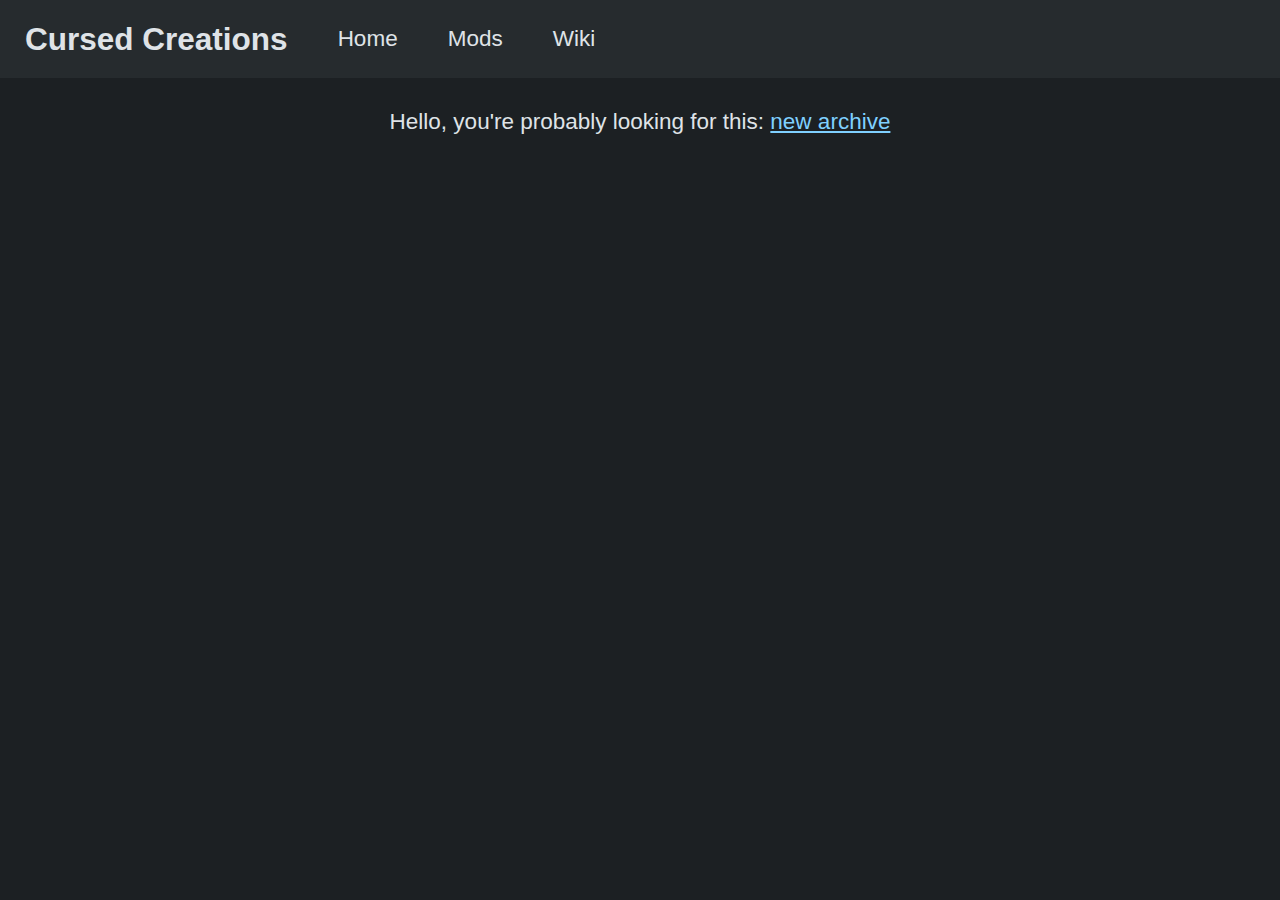
<file: index.html>
<!DOCTYPE html>
<html lang="en">

<head>
    <meta charset="utf-8" />
    <link rel="shortcut icon" type="image/png" href="assets/cursedcreations.png">
	<title>Cursed Creations | Home</title>

    <meta name="viewport" content="width=device-width, initial-scale=1" />
    <meta name="description" content="Formerly Connection Terminated, we are a group of people dedicated to breaking Minecraft. Est 2020.">
    <meta property="og:title" content="Cursed Creations">
    <meta property="og:url" content="https://cursedcreationsteam.github.io">
    <meta property="og:type" content="website">
    <meta property="og:description" content="Formerly Connection Terminated, we are a group of people dedicated to breaking Minecraft. Est 2020.">
    <meta property="og:image" content="assets/cursedcreations.png">
    <meta property="twitter:card" content="summary">
    <meta property="twitter:domain" content="cursedcreationsteam.github.io">
    <meta property="twitter:url" content="https://cursedcreationsteam.github.io">
    <meta name="twitter:description" content="Formerly Connection Terminated, we are a group of people dedicated to breaking Minecraft. Est 2020.">
    <meta name="twitter:image" content="/cursedcreations.png">

	<link rel="stylesheet" href="css/reset.css">
    <link rel="stylesheet" href="css/theme.css">
	<link rel="stylesheet" href="css/header.css">
	<link rel="stylesheet" href="css/misc.css">
	<link rel="stylesheet" href="css/mobile.css">
</head>

<body>
    <div style="display: contents">     
		<header class="headitem">
			<nav class="headitem">
				<a class="brand headitem" href="/">Cursed Creations</a>

			<div tabindex="0" id="menuicon">
				<div id="openmenu" class="menuicon" >
				<md-outlined-icon-button aria-label="Toggle navigation" class="headitem"> 
					<div class="menuicon1" onclick="openmenu()">
					<md-icon class="headitem"><svg xmlns="http://www.w3.org/2000/svg" height="24" viewBox="0 -960 960 960" width="24" class="headitem">
						<path d="M120-240v-80h720v80H120Zm0-200v-80h720v80H120Zm0-200v-80h720v80H120Z" class="headitem"></path></svg></md-icon></md-outlined-icon-button> 
					</div>
					<div id="closemenu" class="menuicon1" onclick="closemenu()">
						<md-icon class="headitem"><svg xmlns="http://www.w3.org/2000/svg" height="24" viewBox="0 -960 960 960" width="24" class="headitem">
							<path d="M120-240v-80h720v80H120Zm0-200v-80h720v80H120Zm0-200v-80h720v80H120Z" class="headitem"></path></svg></md-icon></md-outlined-icon-button> 
						</div>
					</div>
				</div>

					<div id="mobilemenu">
						<ul id="menucontents" class="links headitem">
							<li class="headitem"><a href="/" class="headitem">Home</a></li>
							<li class="headitem"><a href="/downloads" class="headitem">Mods</a></li>
							<li class="headitem"><a href="wiki" class="headitem">Wiki</a></li>
						</ul>
						</nav>
					</header> 
				</div>

					<main class="headitem">   
					<p class="centeredtext">Hello, you&#39;re probably looking for this: <a href="/downloads">new archive</a></p>
				</main> 
			</div>
	</body>
	<script src="js/script.js"></script>
</html>
</file>
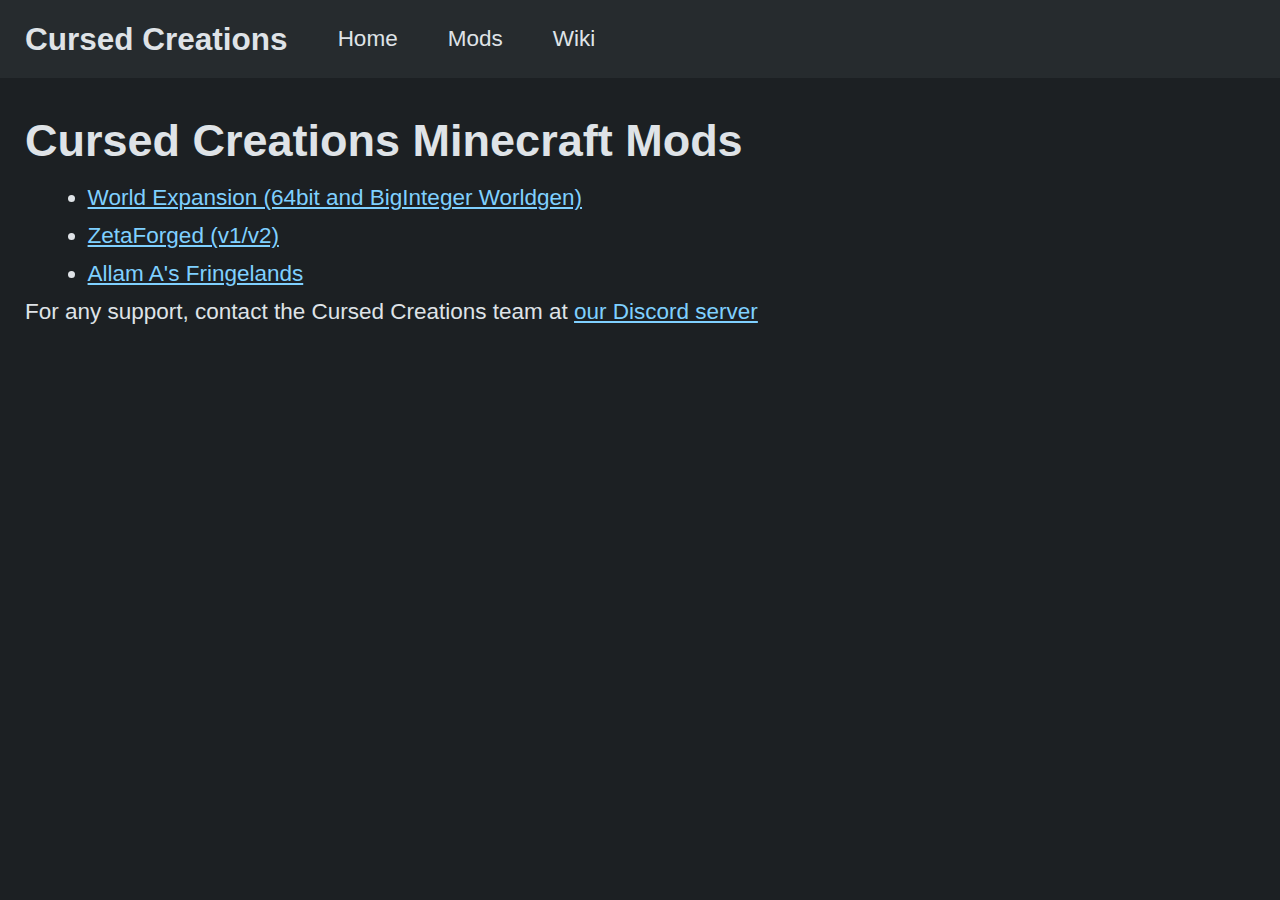
<file: downloads/index.html>
<!DOCTYPE html>
<html lang="en">

<head>
	<meta charset="utf-8" />
    <link rel="shortcut icon" type="image/png" href="../assets/cursedcreations.png">

    <meta name="viewport" content="width=device-width, initial-scale=1" />
    <meta name="description" content="Formerly Connection Terminated, we are a group of people dedicated to breaking Minecraft. Est 2020.">
    <meta property="og:title" content="Cursed Creations">
    <meta property="og:url" content="https://cursedcreationsteam.github.io">
    <meta property="og:type" content="website">
    <meta property="og:description" content="Formerly Connection Terminated, we are a group of people dedicated to breaking Minecraft. Est 2020.">
    <meta property="og:image" content="../assets/cursedcreations.png">
    <meta property="twitter:card" content="summary">
    <meta property="twitter:domain" content="cursedcreationsteam.github.io">
    <meta property="twitter:url" content="https://cursedcreationsteam.github.io">
    <meta name="twitter:description" content="Formerly Connection Terminated, we are a group of people dedicated to breaking Minecraft. Est 2020.">
    <meta name="twitter:image" content="../assets/cursedcreations.png">
    
		    <link rel="stylesheet" href="../css/reset.css">
    		<link rel="stylesheet" href="../css/theme.css">
			<link rel="stylesheet" href="../css/mobile.css">
			<link rel="stylesheet" href="../css/misc.css">
			<link rel="stylesheet" href="../css/header.css">
	
        <title>Cursed Creations | Mod Downloads</title>
</head>

<body>
    <div style="display: contents">     
		<header class="headitem">
			<nav class="headitem">
				<a class="brand headitem" href="/">Cursed Creations</a>
				<!-- Extra code implemented to make my life a lot easier -->
			<div tabindex="0" id="menuicon">
				<div id="openmenu" class="menuicon" >
				<md-outlined-icon-button aria-label="Toggle navigation" class="headitem"> 
					<div class="menuicon1" onclick="openmenu()">
					<md-icon class="headitem"><svg xmlns="http://www.w3.org/2000/svg" height="24" viewBox="0 -960 960 960" width="24" class="headitem">
						<path d="M120-240v-80h720v80H120Zm0-200v-80h720v80H120Zm0-200v-80h720v80H120Z" class="headitem"></path></svg></md-icon></md-outlined-icon-button> 
					</div>
					<div id="closemenu" class="menuicon1" onclick="closemenu()">
						<md-icon class="headitem"><svg xmlns="http://www.w3.org/2000/svg" height="24" viewBox="0 -960 960 960" width="24" class="headitem">
							<path d="M120-240v-80h720v80H120Zm0-200v-80h720v80H120Zm0-200v-80h720v80H120Z" class="headitem"></path></svg></md-icon></md-outlined-icon-button> 
						</div>
					</div>
				</div>
					<!-- Had to make this for JS -->
					<div id="mobilemenu">
						<ul id="menucontents" class="links headitem ">
							<li class="headitem"><a href="../" class="headitem">Home</a></li>
							<li class="headitem"><a href="../downloads" class="headitem">Mods</a></li>
							<li class="headitem"><a href="../wiki" class="headitem">Wiki</a></li>
						</ul>
						</nav>
					</header> 
                <main class="headitem">     
                    <h1>Cursed Creations Minecraft Mods</h1> 
                    <ul>
                        <li><a href="/downloads/expandedworlds">World Expansion (64bit and BigInteger Worldgen)</a></li>
                         <li><a href="/downloads/zetaforged">ZetaForged (v1/v2)</a></li> 
                         <li><a href="/downloads/fringelands">Allam A&#39;s Fringelands</a></li>
                        </ul> 
                    <p>For any support, contact the Cursed Creations team at <a href="https://discord.gg/gBXj5j55uf">our Discord server</a></p>
                </main> 
		</div>
        <script src="../js/script.js"></script>
</body>

</html>
</file>
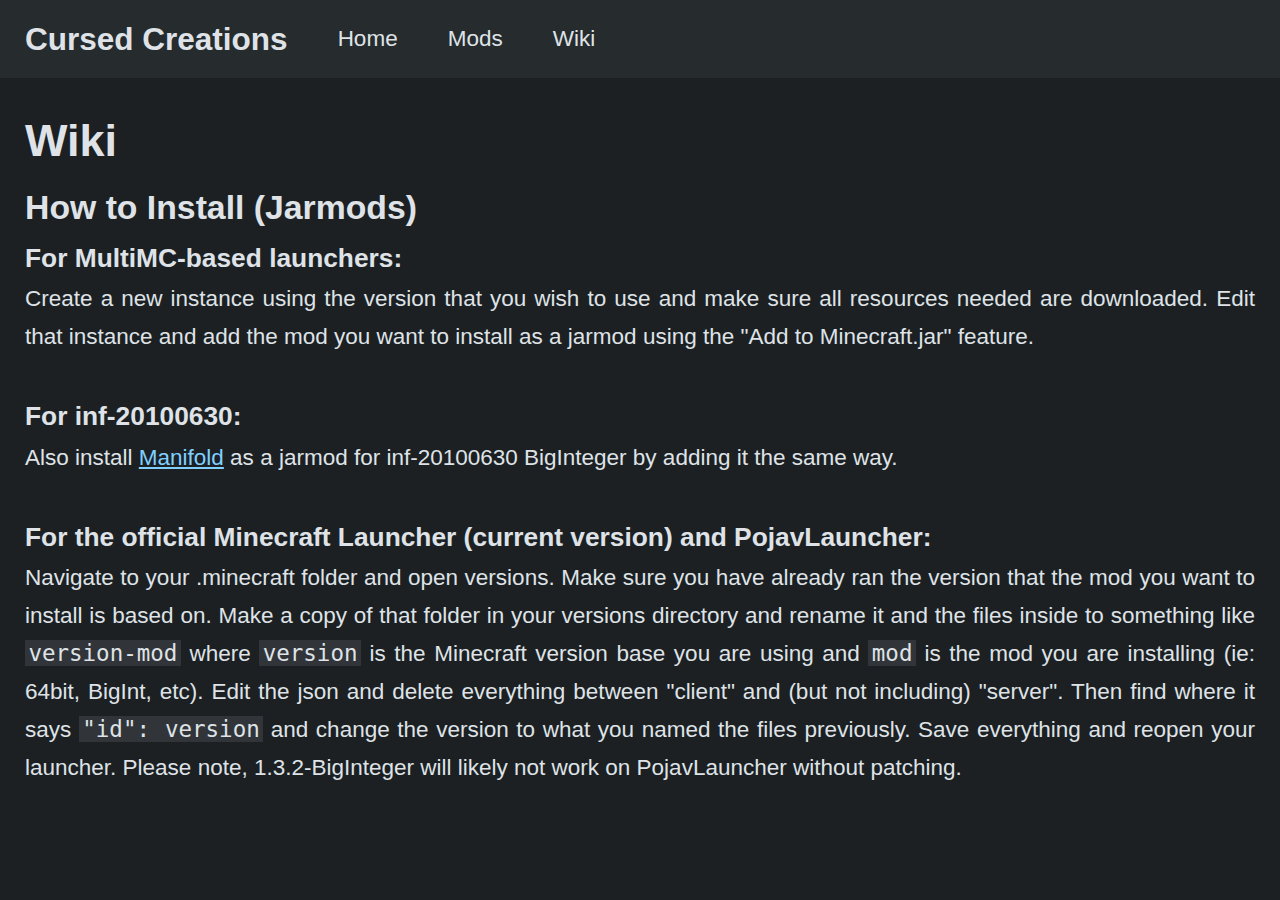
<file: wiki.html>
<!DOCTYPE html>
<html lang="en">

<head>
    <meta charset="utf-8" />
    <link rel="shortcut icon" type="image/png" href="assets/cursedcreations.png">

    <meta name="viewport" content="width=device-width, initial-scale=1" />
    <meta name="description" content="Formerly Connection Terminated, we are a group of people dedicated to breaking Minecraft. Est 2020.">
    <meta property="og:title" content="Cursed Creations">
    <meta property="og:url" content="https://cursedcreationsteam.github.io">
    <meta property="og:type" content="website">
    <meta property="og:description" content="Formerly Connection Terminated, we are a group of people dedicated to breaking Minecraft. Est 2020.">
    <meta property="og:image" content="assets/cursedcreations.png">
    <meta property="twitter:card" content="summary">
    <meta property="twitter:domain" content="cursedcreationsteam.github.io">
    <meta property="twitter:url" content="https://cursedcreationsteam.github.io">
    <meta name="twitter:description" content="Formerly Connection Terminated, we are a group of people dedicated to breaking Minecraft. Est 2020.">
    <meta name="twitter:image" content="/cursedcreations.png">

	<link rel="stylesheet" href="css/reset.css">
    <link rel="stylesheet" href="css/theme.css">
	<link rel="stylesheet" href="css/header.css">
	<link rel="stylesheet" href="css/misc.css">
	<link rel="stylesheet" href="css/mobile.css">
        <title>Cursed Creations | Wiki</title>
</head>

<body>
    <div style="display: contents">     
        <header class="headitem">
			<nav class="headitem">
				<a class="brand headitem" href="/">Cursed Creations</a>

			<div tabindex="0" id="menuicon">
				<div id="openmenu" class="menuicon" >
				<md-outlined-icon-button aria-label="Toggle navigation" class="headitem"> 
					<div class="menuicon1" onclick="openmenu()">
					<md-icon class="headitem"><svg xmlns="http://www.w3.org/2000/svg" height="24" viewBox="0 -960 960 960" width="24" class="headitem">
						<path d="M120-240v-80h720v80H120Zm0-200v-80h720v80H120Zm0-200v-80h720v80H120Z" class="headitem"></path></svg></md-icon></md-outlined-icon-button> 
					</div>
					<div id="closemenu" class="menuicon1" onclick="closemenu()">
						<md-icon class="headitem"><svg xmlns="http://www.w3.org/2000/svg" height="24" viewBox="0 -960 960 960" width="24" class="headitem">
							<path d="M120-240v-80h720v80H120Zm0-200v-80h720v80H120Zm0-200v-80h720v80H120Z" class="headitem"></path></svg></md-icon></md-outlined-icon-button> 
						</div>
					</div>
				</div>

					<div id="mobilemenu">
						<ul id="menucontents" class="links headitem ">
							<li class="headitem"><a href="/" class="headitem">Home</a></li>
							<li class="headitem"><a href="/downloads" class="headitem">Mods</a></li>
							<li class="headitem"><a href="wiki" class="headitem">Wiki</a></li>
						</ul>
						</nav>
					</header> 
         <main class="headitem"> 
			<h1>Wiki</h1> 
			<h2>How to Install (Jarmods)</h2> 
			<h3 class="justifytext">For MultiMC-based launchers</h3> 
			<!-- WHY IS EVERYTHING CRAMPED INTO A SINGLE P ELEMENT AAAAAAAAAAAAAAAAAAAAAAAAAAAAAAAAAAAAAAAAAAAAAAAAAAAAAAA-->
			<p class="justifytext">Create a new instance using the version that you wish to use and make sure
    all resources needed are downloaded. Edit that instance and add the mod you
    want to install as a jarmod using the &quot;Add to Minecraft.jar&quot; feature.</p> 
	<h3 class="justifytext">For inf-20100630</h3> 
	<p class="justifytext">Also install <a href="https://repo1.maven.org/maven2/systems/manifold/manifold-all/2023.1.3/manifold-all-2023.1.3.jar">Manifold</a>
    as a jarmod for inf-20100630 BigInteger by adding it the same way.</p> 
	<h3 class="justifytext">For the official Minecraft Launcher (current version) and PojavLauncher</h3> 
	<p class="justifytext">Navigate to your .minecraft folder and open versions. Make sure you have already
ran the version that the mod you want to install is based on. Make a copy of that
folder in your versions directory and rename it and the files inside to something
like <code>version-mod</code> where <code>version</code> is the Minecraft version base you are using and
<code>mod</code> is the mod you are installing (ie: 64bit, BigInt, etc). Edit the json and delete
everything between &quot;client&quot; and (but not including) &quot;server&quot;. Then find where it
says <code>&quot;id&quot;: version</code> and change the version to what you named the files previously.
Save everything and reopen your launcher. Please note, 1.3.2-BigInteger will likely
not work on PojavLauncher without patching.</p> 
		</main> 
		</div>
        <script src="js/script.js"></script>
</body>

</html>
</file>
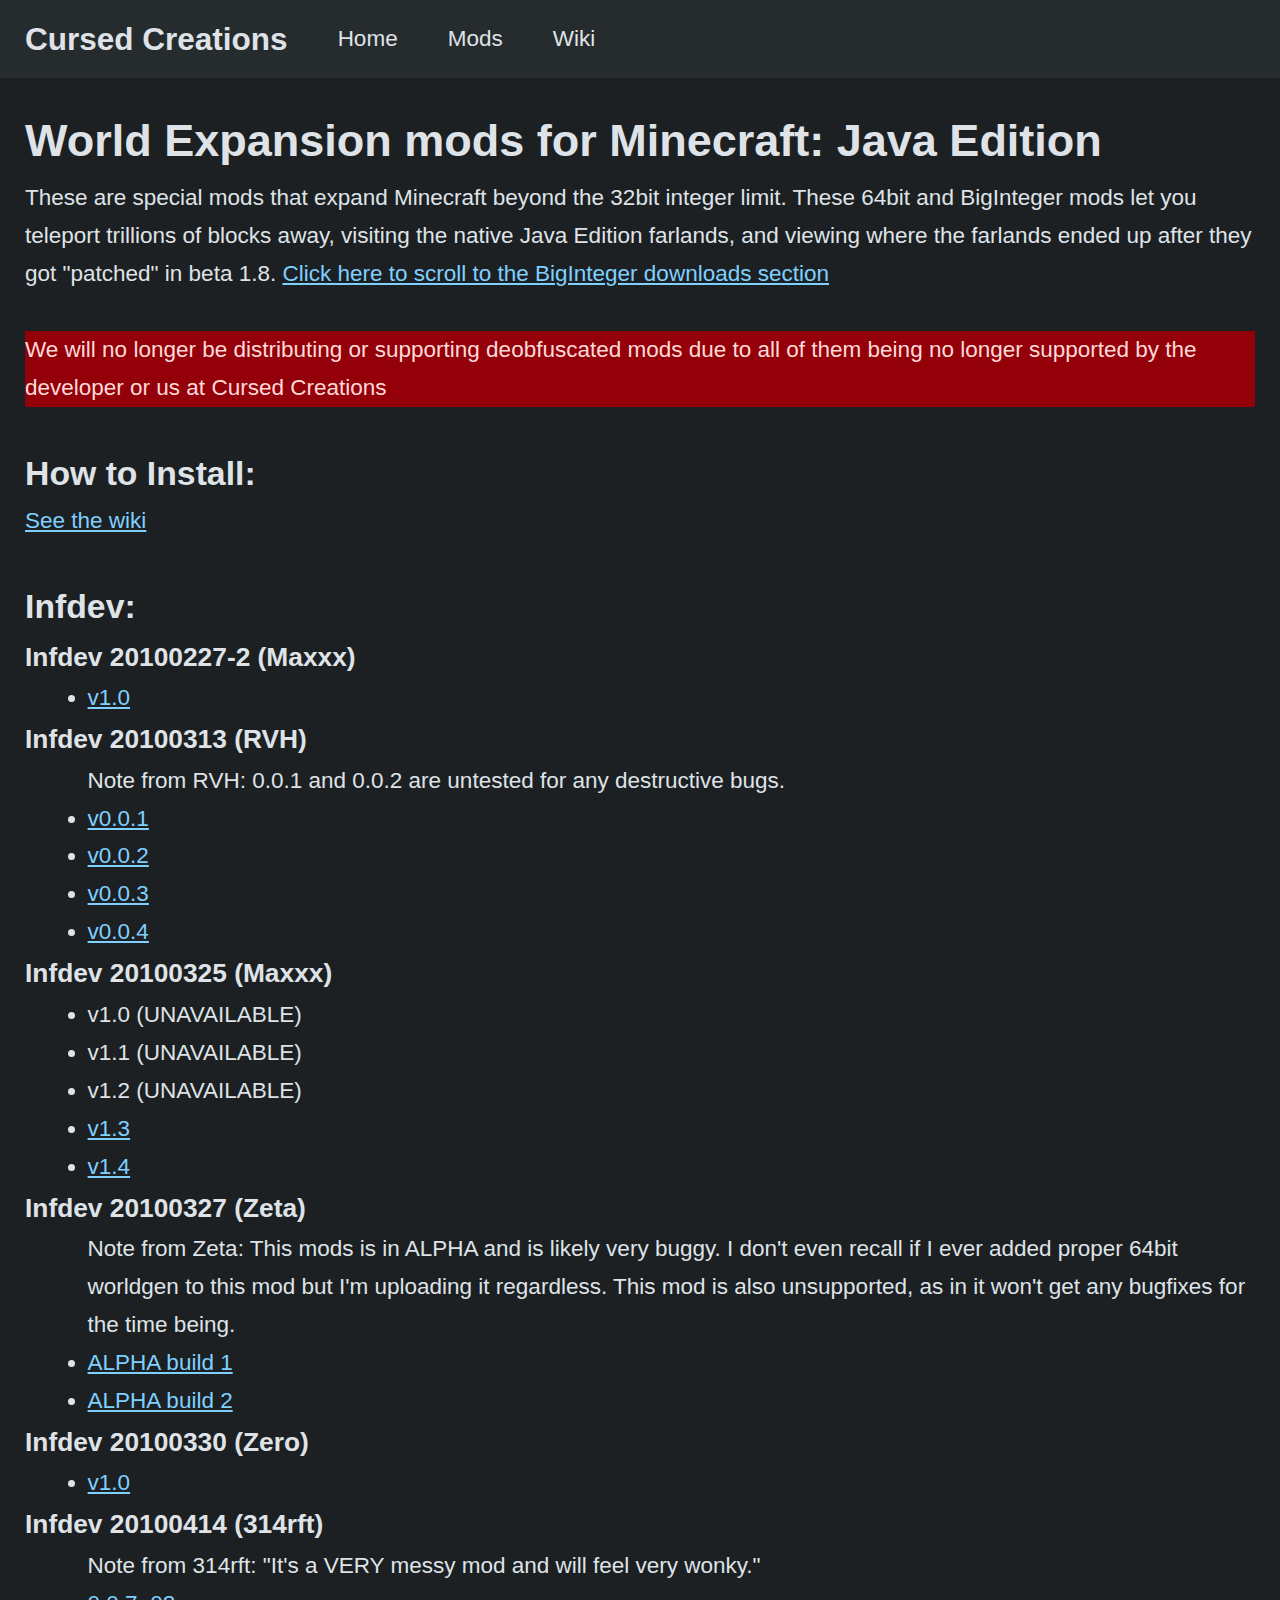
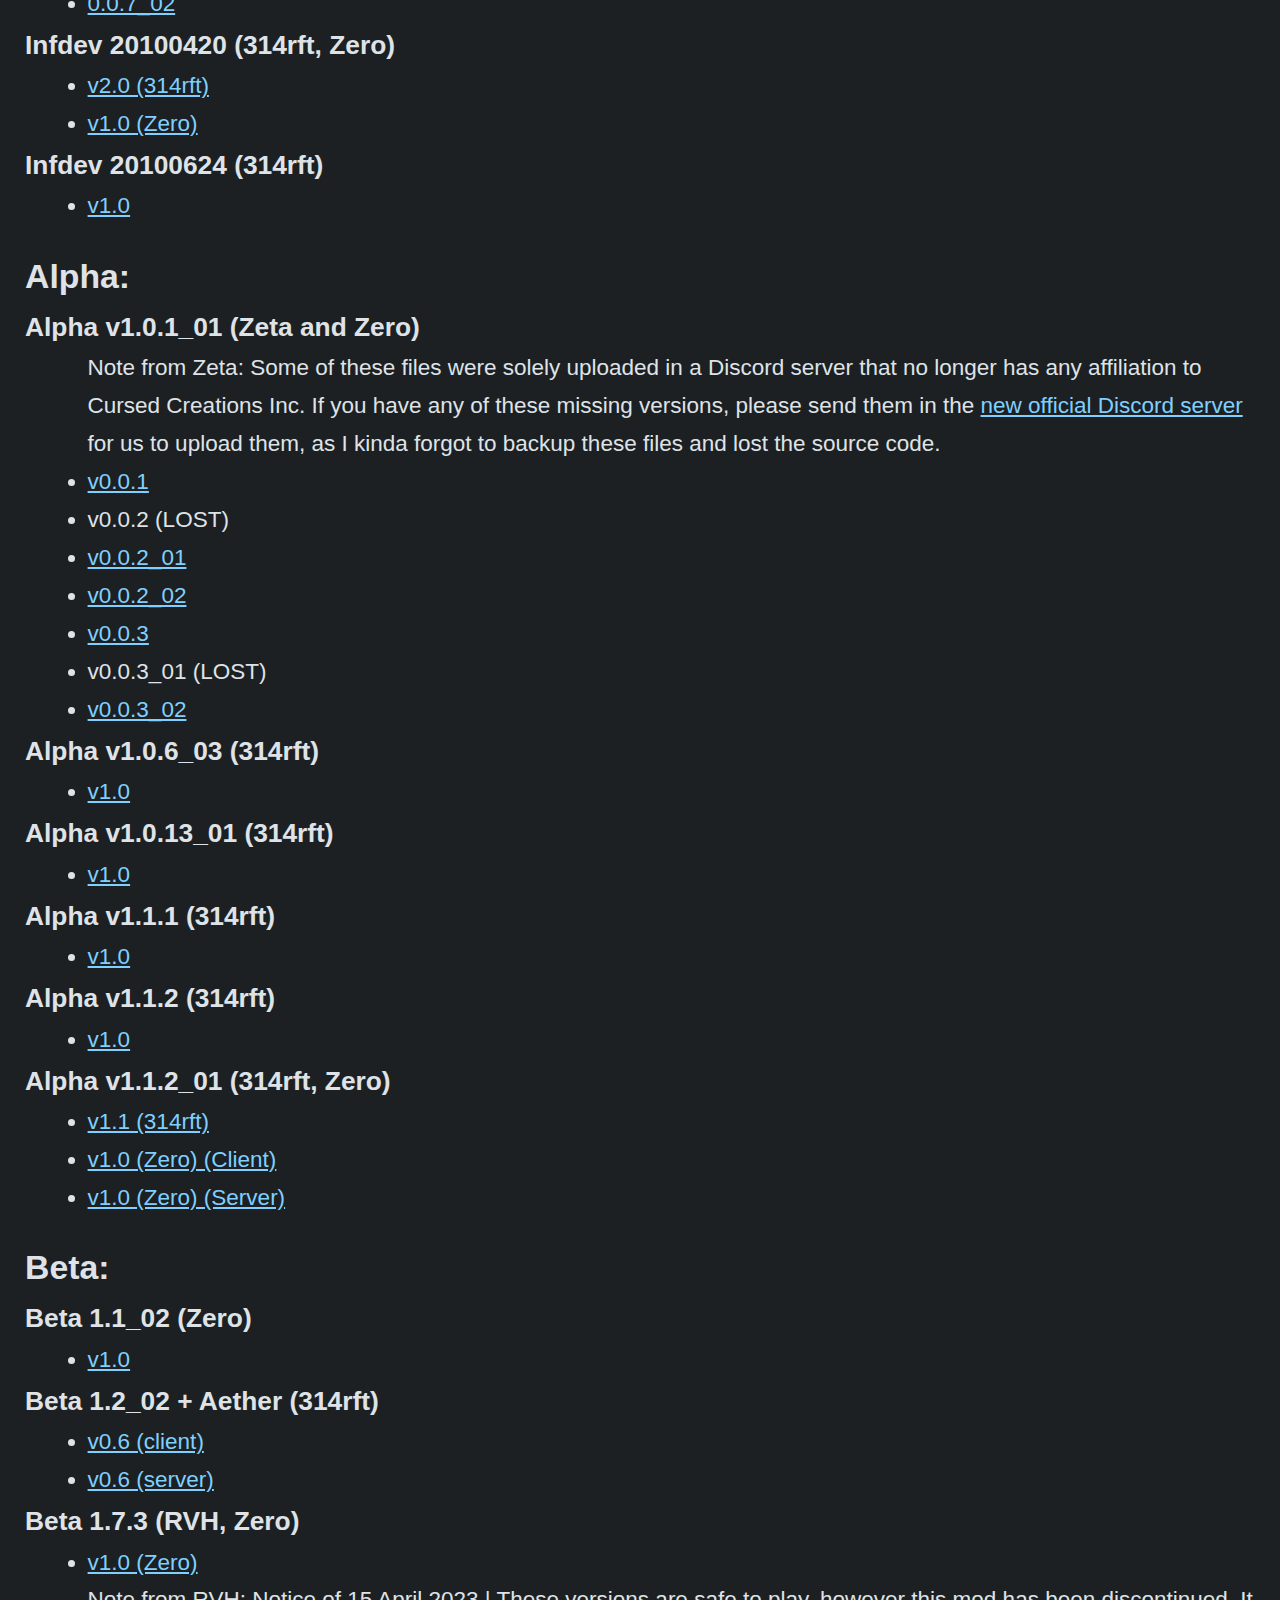
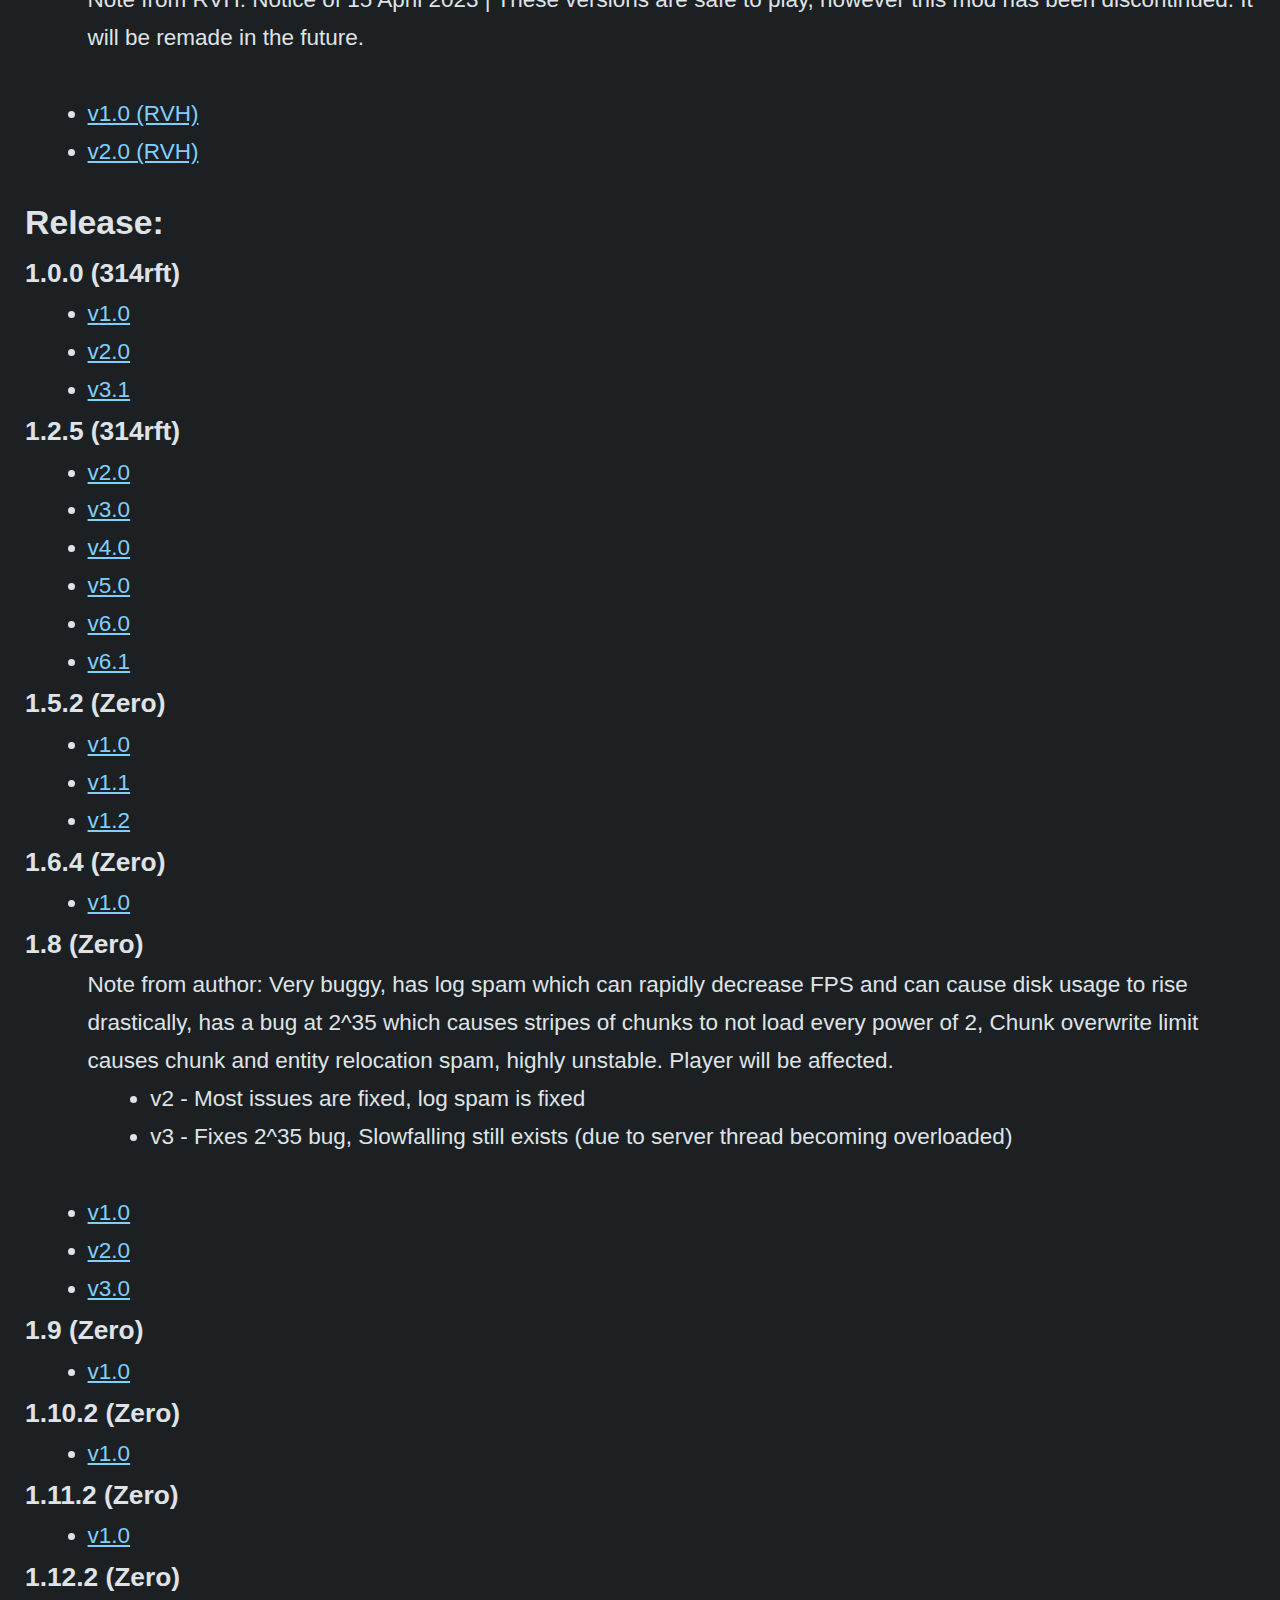
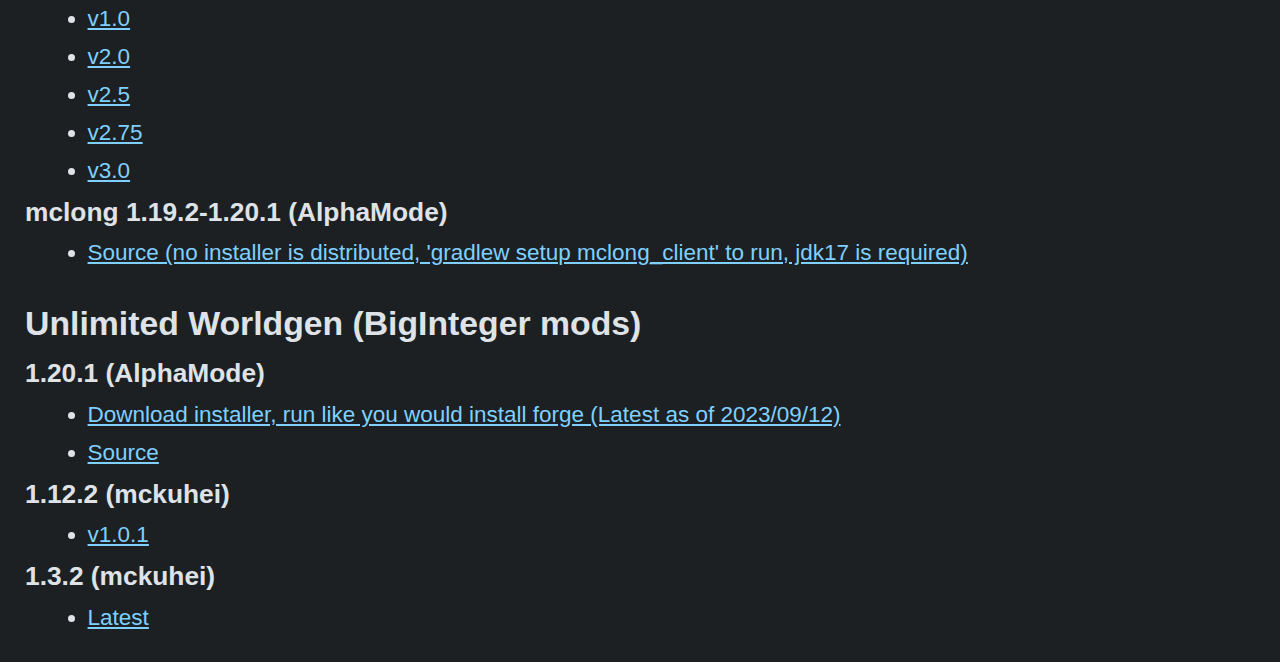
<file: downloads/expandedworlds.html>
<!DOCTYPE html>
<html lang="en">

<head>
	<meta charset="utf-8" />
    <link rel="shortcut icon" type="image/png" href="../assets/cursedcreations.png">

    <meta name="viewport" content="width=device-width, initial-scale=1" />
    <meta name="description" content="Formerly Connection Terminated, we are a group of people dedicated to breaking Minecraft. Est 2020.">
    <meta property="og:title" content="Cursed Creations">
    <meta property="og:url" content="https://cursedcreationsteam.github.io">
    <meta property="og:type" content="website">
    <meta property="og:description" content="Formerly Connection Terminated, we are a group of people dedicated to breaking Minecraft. Est 2020.">
    <meta property="og:image" content="../assets/cursedcreations.png">
    <meta property="twitter:card" content="summary">
    <meta property="twitter:domain" content="cursedcreationsteam.github.io">
    <meta property="twitter:url" content="https://cursedcreationsteam.github.io">
    <meta name="twitter:description" content="Formerly Connection Terminated, we are a group of people dedicated to breaking Minecraft. Est 2020.">
    <meta name="twitter:image" content="../assets/cursedcreations.png">
    
		    <link rel="stylesheet" href="../css/reset.css">
    		<link rel="stylesheet" href="../css/theme.css">
			<link rel="stylesheet" href="../css/mobile.css">
			<link rel="stylesheet" href="../css/misc.css">
			<link rel="stylesheet" href="../css/header.css">
	
        <title>Cursed Creations | World Expansion</title>
</head>

<body>
  <div style="display: contents">     
  <header class="headitem">
    <nav class="headitem">
      <a class="brand headitem" href="/">Cursed Creations</a>
      <!-- Extra code implemented to make my life a lot easier -->
    <div tabindex="0" id="menuicon">
      <div id="openmenu" class="menuicon" >
      <md-outlined-icon-button aria-label="Toggle navigation" class="headitem"> 
        <div class="menuicon1" onclick="openmenu()">
        <md-icon class="headitem"><svg xmlns="http://www.w3.org/2000/svg" height="24" viewBox="0 -960 960 960" width="24" class="headitem">
          <path d="M120-240v-80h720v80H120Zm0-200v-80h720v80H120Zm0-200v-80h720v80H120Z" class="headitem"></path></svg></md-icon></md-outlined-icon-button> 
        </div>
        <div id="closemenu" class="menuicon1" onclick="closemenu()">
          <md-icon class="headitem"><svg xmlns="http://www.w3.org/2000/svg" height="24" viewBox="0 -960 960 960" width="24" class="headitem">
            <path d="M120-240v-80h720v80H120Zm0-200v-80h720v80H120Zm0-200v-80h720v80H120Z" class="headitem"></path></svg></md-icon></md-outlined-icon-button> 
          </div>
        </div>
      </div>
        <!-- Had to make this for JS -->
        <div id="mobilemenu">
          <ul id="menucontents" class="links headitem ">
            <li class="headitem"><a href="../" class="headitem">Home</a></li>
            <li class="headitem"><a href="../downloads" class="headitem">Mods</a></li>
            <li class="headitem"><a href="../wiki" class="headitem">Wiki</a></li>
          </ul>
          </nav>
        </header> 
            <main class="headitem">    
              <h1>World Expansion mods for Minecraft: Java Edition</h1> 
              <p>These are special mods that expand Minecraft beyond the 32bit integer limit. These 64bit and BigInteger mods let you teleport trillions of blocks away, visiting the native Java Edition farlands, and viewing where the farlands ended up after they got &quot;patched&quot; in beta 1.8.
    <a href="#biginteger">Click here to scroll to the BigInteger downloads section</a></p> 
              <p style="color: var(--md-sys-color-on-error-container); background-color: var(--md-sys-color-error-container);"><strong style="font-weight: normal;">
        We will no longer be distributing or supporting deobfuscated mods due to all of them being no longer supported by the developer or us at Cursed Creations</strong></p> 
        <h2 class="indexmargins">How to Install:</h2> 
        <p>
          <a href="/wiki">See the wiki</a></p>   
          <h2 class="indexmargins">Infdev:</h2> 
          <h3>Infdev 20100227-2 (Maxxx)</h3> 
          <ul>
            <li><a href="../mods/64bit/infdev/inf-20100227/minecraft-inf-20100227-v1-maxxx.zip">v1.0</a></li>
          </ul> 
          <h3 class="indexmargins">Infdev 20100313 (RVH)</h3> 
          <p class="note indexmargins">Note from RVH: 0.0.1 and 0.0.2 are untested for any destructive bugs.</p>
           <ul>
            <li><a href="../mods/64bit/infdev/inf-20100313/inf313_long_0.0.1.zip">v0.0.1</a></li> 
            <li><a href="../mods/64bit/infdev/inf-20100313/inf313_long_0.0.2.zip">v0.0.2</a></li> 
            <li><a href="../mods/64bit/infdev/inf-20100313/inf313_long_0.0.3.zip">v0.0.3</a></li> 
            <li><a href="../mods/64bit/infdev/inf-20100313/inf313_long_0.0.4.zip">v0.0.4</a></li>
          </ul> 
          <h3>Infdev 20100325 (Maxxx)</h3> 
          <ul>
            <li>v1.0 (UNAVAILABLE)</li> 
            <li>v1.1 (UNAVAILABLE)</li> 
            <li>v1.2 (UNAVAILABLE)</li> 
            <li><a href="../mods/64bit/infdev/inf-20100325/minecraft-inf-20100325-v1.3-maxxx.zip">v1.3</a>
            </li> <li><a href="../mods/64bit/infdev/inf-20100325/minecraft-inf-20100325-v1.4-maxxx.zip">v1.4</a></li>
          </ul> 
          <h3 class="indexmargins">Infdev 20100327 (Zeta)</h3> 
          <p class="note indexmargins">Note from Zeta: This mods is in ALPHA and is likely very buggy. I don&#39;t even recall if I ever added proper 64bit worldgen to this mod but I&#39;m uploading it regardless. This mod is also unsupported, as in it won&#39;t get any bugfixes for the time being.</p> 
          <ul>
            <li><a href="../mods/64bit/infdev/inf-20100327/Zetas_64bit_inf-20100327_ALPHA_build_1.zip">ALPHA build 1</a></li> 
            <li><a href="../mods/64bit/infdev/inf-20100327/Zetas_64bit_inf-20100327_ALPHA_build_2.zip">ALPHA build 2</a></li>
          </ul> 
          <h3>Infdev 20100330 (Zero)</h3> 
          <ul>
            <li><a href="../mods/64bit/infdev/inf-20100330/minecraft-inf-20100330-v1-zero.zip">v1.0</a></li>
          </ul> 
          <h3 class="indexmargins">Infdev 20100414 (314rft)</h3> 
          <p class="note indexmargins">Note from 314rft: &quot;It&#39;s a VERY messy mod and will feel very wonky.&quot;</p> 
          <ul>
            <li><a href="../mods/64bit/infdev/inf-20100414/0.0.7_02-modzip.zip">0.0.7_02</a></li>
          </ul> 
          <h3>Infdev 20100420 (314rft, Zero)</h3> 
          <ul>
            <li><a href="../mods/64bit/infdev/inf-20100420/minecraft_inf-20100420_64bit_v2_314rft.zip">v2.0 (314rft)</a></li> 
            <li><a href="../mods/64bit/infdev/inf-20100420/minecraft-inf-20100420-v1-zero.zip">v1.0 (Zero)</a></li>
          </ul> 
          <h3>Infdev 20100624 (314rft)</h3> 
          <ul>
            <li><a href="../mods/64bit/infdev/inf-20100624/minecraft_inf-20100624_64bit_v1_314rft.zip">v1.0</a></li>
          </ul> 
          <h2 class="indexmargins">Alpha:</h2> 
          <h3 class="indexmargins">Alpha v1.0.1_01 (Zeta and Zero)</h3> 
          <p class="note indexmargins">Note from Zeta: Some of these files were solely uploaded in a Discord server that no longer has any affiliation to Cursed Creations Inc. If you have any of these missing versions, please send them in the <a href="https://discord.gg/gBXj5j55uf">new official Discord server</a> for us to upload them, as I kinda forgot to backup these files and lost the source code.</p> 
          <ul>
            <li><a href="../mods/64bit/alpha/a1.0.1_01/ZZ-64bit_alpha_v1.0.1_01-0.0.1.zip">v0.0.1</a></li> 
            <li>v0.0.2 (LOST)</li> 
            <li><a href="../mods/64bit/alpha/a1.0.1_01/ZZ-64bit_alpha_v1.0.1_01-0.0.2_01.zip">v0.0.2_01</a></li> 
            <li><a href="../mods/64bit/alpha/a1.0.1_01/ZZ-64bit_alpha_v1.0.1_01-0.0.2_02.zip">v0.0.2_02</a></li> 
            <li><a href="../mods/64bit/alpha/a1.0.1_01/ZZ-64bit_alpha_v1.0.1_01-0.0.3.zip">v0.0.3</a></li> 
            <li>v0.0.3_01 (LOST)</li> <li><a href="../mods/64bit/alpha/a1.0.1_01/ZZ-64bit_alpha_v1.0.1_01-0.0.3_02.zip">v0.0.3_02</a></li>
          </ul> 
          <h3 >Alpha v1.0.6_03 (314rft)</h3> 
          <ul>
            <li><a href="../mods/64bit/alpha/a1.0.6_03/minecraft_a1.0.6_03_64bit_v1_314rft.zip">v1.0</a></li>
          </ul> 
          <h3>Alpha v1.0.13_01 (314rft)</h3> 
          <ul>
            <li><a href="../mods/64bit/alpha/a1.0.13_01/minecraft_a1.0.13_01_64bit_v1_314rft.zip">v1.0</a></li>
          </ul> 
          <h3>Alpha v1.1.1 (314rft)</h3> 
          <ul>
            <li><a href="../mods/64bit/alpha/a1.1.1/minecraft_a111_64bit_v1_314rft.zip">v1.0</a></li>
          </ul> 
          <h3>Alpha v1.1.2 (314rft)</h3>
          <ul>
            <li><a href="../mods/64bit/alpha/a1.1.2/minecraft_a112_64bit_v1_314rft.zip">v1.0</a></li>
          </ul> 
          <h3>Alpha v1.1.2_01 (314rft, Zero)</h3> 
          <ul>
            <li><a href="../mods/64bit/alpha/a1.1.2_01/minecraft_a1.1.2_01_64bit_v1.1_314rft.zip">v1.1 (314rft)</a></li>
            <li><a href="../mods/64bit/alpha/a1.1.2_01/minecraft-a1.1.2_01-v1-zero.zip">v1.0 (Zero) (Client)</a></li> 
            <li><a href="../mods/64bit/alpha/a1.1.2_01/minecraft_server-a1.1.2_01-v1-zero.zip">v1.0 (Zero) (Server)</a></li>
          </ul> 
          <h2 class="indexmargins">Beta:</h2> 
          <h3>Beta 1.1_02 (Zero)</h3> 
          <ul>
            <li><a href="../mods/64bit/beta/b1.1_02/minecraft-b1.1_02-v1-zero.zip">v1.0</a></li>
          </ul> 
          <h3>Beta 1.2_02 + Aether (314rft)</h3> 
          <ul>
            <li><a href="../mods/64bit/beta/b1.2_02-aether/minecraft_b1.2_02_64bit_aether_v0.6.zip">v0.6 (client)</a></li>
            <li><a href="../mods/64bit/beta/b1.2_02-aether/minecraft_server_b1.2_01_64bit_aether_v0.6.zip">v0.6 (server)</a></li>
          </ul> 
          <h3>Beta 1.7.3 (RVH, Zero)</h3> 
          <ul>
            <li><a href="../mods/64bit/beta/b1.7.3/minecraft-b1.7.3-v1-zero.zip">v1.0 (Zero)</a></li>
          </ul> 
          <p class="note">Note from RVH: Notice of 15 April 2023 | These versions are safe to play, however this mod has been discontinued. It will be remade in the future.</p> 
          <ul>
            <li><a href="../mods/64bit/beta/b1.7.3/b1.7.3LongV1.zip">v1.0 (RVH)</a></li>
            <li><a href="../mods/64bit/beta/b1.7.3/b1.7.3LongV2.zip">v2.0 (RVH)</a></li>
          </ul> 
          <h2 class="indexmargins">Release:</h2> 
          <h3>1.0.0 (314rft)</h3> 
          <ul>
            <li><a href="../mods/64bit/release/1.0.0/minecraft_1.0.0_64bit_v1_314rft.zip">v1.0</a></li>
            <li><a href="../mods/64bit/release/1.0.0/minecraft_1.0.0_64bit_v2_314rft.zip">v2.0</a></li> 
            <li><a href="../mods/64bit/release/1.0.0/minecraft_1.0.0_64bit_v3.1_314rft.zip">v3.1</a></li></ul> 
          <h3>1.2.5 (314rft)</h3> 
          <ul>
            <li><a href="../mods/64bit/release/1.2.5/1_2_5_64bitcoords_v2.zip">v2.0</a></li> 
            <li><a href="../mods/64bit/release/1.2.5/1_2_5_64bitcoords_v3.zip">v3.0</a></li> 
            <li><a href="../mods/64bit/release/1.2.5/1_2_5_64bitcoords_v4.zip">v4.0</a></li> 
            <li><a href="../mods/64bit/release/1.2.5/1_2_5_64bitcoords_v5.zip">v5.0</a></li> 
            <li><a href="../mods/64bit/release/1.2.5/1_2_5_64bitcoords_v6.zip">v6.0</a></li> 
            <li><a href="../mods/64bit/release/1.2.5/1_2_5_64bitcoords_v6_1.zip">v6.1</a></li>
          </ul> 
          <h3>1.5.2 (Zero)</h3> 
          <ul>
            <li><a href="../mods/64bit/release/1.5.2/minecraft-1.5.2-64bit-v1-zero.zip">v1.0</a></li> 
            <li><a href="../mods/64bit/release/1.5.2/minecraft-1.5.2-64bit-v1.1-zero.zip">v1.1</a></li> 
            <li><a href="../mods/64bit/release/1.5.2/minecraft-1.5.2-64bit-v1.2-zero.zip">v1.2</a></li>
          </ul> 
          <h3>1.6.4 (Zero)</h3> 
          <ul>
            <li><a href="../mods/64bit/release/1.6.4/minecraft-1.6.4-64bit-v1-zero.zip">v1.0</a></li>
          </ul> 
          <h3 class="indexmargins">1.8 (Zero)</h3> 
          <p class="note indexmargins">Note from author: Very buggy, has log spam which can rapidly decrease FPS and can cause disk usage to rise drastically, has a bug at 2^35 which causes stripes of chunks to not load every power of 2, Chunk overwrite limit causes chunk and entity relocation spam, highly unstable. Player will be affected.</p> 
          <ul style="padding-left: 10ch;"><li>v2 - Most issues are fixed, log spam is fixed</li> 
            <li>v3 - Fixes 2^35 bug, Slowfalling still exists (due to server thread becoming overloaded)</li>
          </ul> 
          <br> 
          <ul>
            <li><a href="../mods/64bit/release/1.8/minecraft-1.8-64bit-v1-zero.zip">v1.0</a></li> 
            <li><a href="../mods/64bit/release/1.8/minecraft-1.8-64bit-v2-zero.zip">v2.0</a></li> 
            <li><a href="../mods/64bit/release/1.8/minecraft-1.8-64bit-v3-zero.zip">v3.0</a></li>
          </ul> 
          <h3>1.9 (Zero)</h3> 
          <ul>
            <li><a href="../mods/64bit/release/1.9/minecraft-1.9-64bit-v1-zero.zip">v1.0</a></li>
          </ul> 
          <h3>1.10.2 (Zero)</h3> 
          <ul>
            <li><a href="../mods/64bit/release/1.10.2/minecraft-1.10.2-64bit-v1-zero.zip">v1.0</a></li>
          </ul> 
          <h3>1.11.2 (Zero)</h3> 
          <ul>
            <li><a href="../mods/64bit/release/1.11.2/minecraft-1.11.2-64bit-v1-zero.zip">v1.0</a></li>
          </ul> 
          <h3>1.12.2 (Zero)</h3> 
          <ul>
            <li><a href="../mods/64bit/release/1.12.2/minecraft1.12.2-64bit-V1.zip">v1.0</a></li>
            <li><a href="../mods/64bit/release/1.12.2/minecraft1.12.2-64-bit-V2.zip">v2.0</a></li> 
            <li><a href="../mods/64bit/release/1.12.2/minecraft-1.12.2-64bit-v2.5-zero.zip">v2.5</a></li> 
            <li><a href="../mods/64bit/release/1.12.2/minecraft-1.12.2-64bit-v2.75.zip">v2.75</a></li> 
            <li><a href="../mods/64bit/release/1.12.2/minecraft-1.12.2-64bit-v3.zip">v3.0</a></li>
          </ul> 
          <h3>mclong 1.19.2-1.20.1 (AlphaMode)</h3> 
          <ul><li><a href="https://github.com/AlphaMode/MinecraftLong2">Source (no installer is distributed, &#39;gradlew setup mclong_client&#39; to run, jdk17 is required)</a></li>
          </ul> 
          <h2 id="biginteger" class="indexmargins">Unlimited Worldgen (BigInteger mods)</h2> 
          <h3>1.20.1 (AlphaMode)</h3> 
          <ul>
            <li><a href="https://cdn.discordapp.com/attachments/887678021736218639/1151347327303417946/mclong-1.20.1-0.0.0-1.20.1-big-installer.jar">Download installer, run like you would install forge (Latest as of 2023/09/12)</a></li>
            <li><a href="https://github.com/AlphaMode/MinecraftLong2/tree/1.20.1-big">Source</a></li>
          </ul> 
          <h3 class="indexmargins">1.12.2 (mckuhei)</h3> 
          <ul>
            <li><a href="../mods/unlimited/release/1.12.2/minecraft.zip">v1.0.1</a></li>
          </ul> 
          <h3>1.3.2 (mckuhei)</h3> 
          <ul>
            <li><a href="../mods/unlimited/release/1.3.2/minecraft.zip">Latest</a></li> 
          </ul>
        </main> 
		</div>
    <script src="../js/script.js"></script>
</body>

</html>
</file>
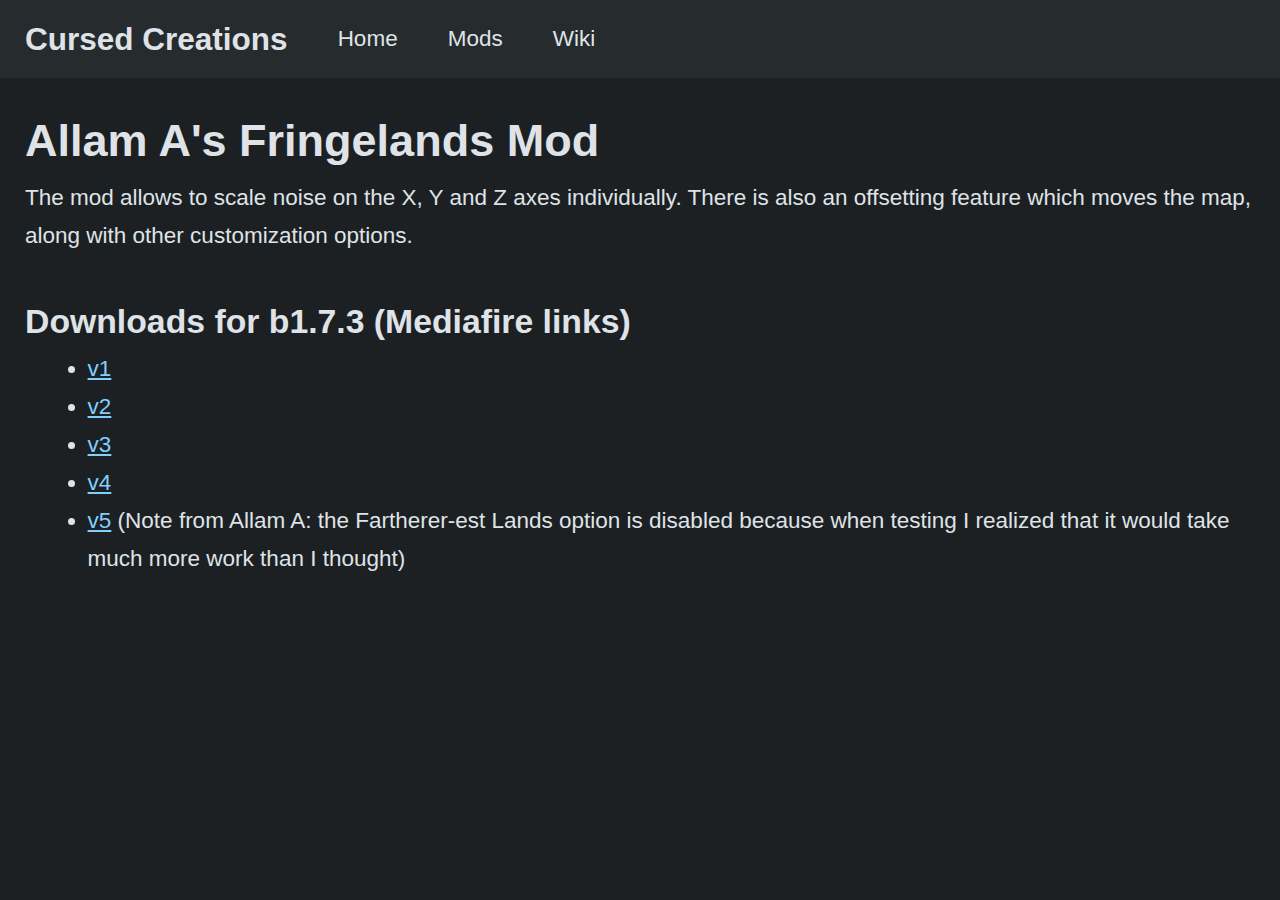
<file: downloads/fringelands.html>
<!DOCTYPE html>
<html lang="en">

<head>
	<meta charset="utf-8" />
    <link rel="shortcut icon" type="image/png" href="../assets/cursedcreations.png">

    <meta name="viewport" content="width=device-width, initial-scale=1" />
    <meta name="description" content="Formerly Connection Terminated, we are a group of people dedicated to breaking Minecraft. Est 2020.">
    <meta property="og:title" content="Cursed Creations">
    <meta property="og:url" content="https://cursedcreationsteam.github.io">
    <meta property="og:type" content="website">
    <meta property="og:description" content="Formerly Connection Terminated, we are a group of people dedicated to breaking Minecraft. Est 2020.">
    <meta property="og:image" content="../assets/cursedcreations.png">
    <meta property="twitter:card" content="summary">
    <meta property="twitter:domain" content="cursedcreationsteam.github.io">
    <meta property="twitter:url" content="https://cursedcreationsteam.github.io">
    <meta name="twitter:description" content="Formerly Connection Terminated, we are a group of people dedicated to breaking Minecraft. Est 2020.">
    <meta name="twitter:image" content="../assets/cursedcreations.png">
    
		    <link rel="stylesheet" href="../css/reset.css">
    		<link rel="stylesheet" href="../css/theme.css">
			<link rel="stylesheet" href="../css/mobile.css">
			<link rel="stylesheet" href="../css/misc.css">
			<link rel="stylesheet" href="../css/header.css">
	
      <title>Cursed Creations | Allam A&#39;s Fringelands</title>
</head>

<body>
    <div style="display: contents">     
      <header class="headitem">
        <nav class="headitem">
          <a class="brand headitem" href="/">Cursed Creations</a>
          <!-- Extra code implemented to make my life a lot easier -->
        <div tabindex="0" id="menuicon">
          <div id="openmenu" class="menuicon" >
          <md-outlined-icon-button aria-label="Toggle navigation" class="headitem"> 
            <div class="menuicon1" onclick="openmenu()">
            <md-icon class="headitem"><svg xmlns="http://www.w3.org/2000/svg" height="24" viewBox="0 -960 960 960" width="24" class="headitem">
              <path d="M120-240v-80h720v80H120Zm0-200v-80h720v80H120Zm0-200v-80h720v80H120Z" class="headitem"></path></svg></md-icon></md-outlined-icon-button> 
            </div>
            <div id="closemenu" class="menuicon1" onclick="closemenu()">
              <md-icon class="headitem"><svg xmlns="http://www.w3.org/2000/svg" height="24" viewBox="0 -960 960 960" width="24" class="headitem">
                <path d="M120-240v-80h720v80H120Zm0-200v-80h720v80H120Zm0-200v-80h720v80H120Z" class="headitem"></path></svg></md-icon></md-outlined-icon-button> 
              </div>
            </div>
          </div>
            <!-- Had to make this for JS -->
            <div id="mobilemenu">
              <ul id="menucontents" class="links headitem ">
                <li class="headitem"><a href="../" class="headitem">Home</a></li>
                <li class="headitem"><a href="../downloads" class="headitem">Mods</a></li>
                <li class="headitem"><a href="../wiki" class="headitem">Wiki</a></li>
              </ul>
              </nav>
            </header>
       <main class="headitem">    
        <h1>Allam A&#39;s Fringelands Mod</h1> 
        <p>The mod allows to scale noise on the X, Y and Z axes individually. There is also an offsetting feature which moves the map, along with other customization options.</p> 
        <h2>Downloads for b1.7.3 (Mediafire links)</h2> 
        <ul>
          <li><a href="https://www.mediafire.com/file/r89fihej95a8ffx/FringeLands_b1_7_3.zip/file">v1</a></li> 
          <li><a href="https://www.mediafire.com/file/40bwlr5neb31guz/FringeLands_b1_7_3_v2.zip/file">v2</a></li> 
          <li><a href="https://www.mediafire.com/file/pwjja89mnfcrmnk/FringeLands_b1_7_3_v3.zip/file">v3</a></li> 
          <li><a href="https://www.mediafire.com/file/kqv7qzu6wvvemuw/FringeLands_b1_7_3_v4.zip/file">v4</a></li> 
          <li><a href="https://www.mediafire.com/file/mtjt7r7sw2q6div/FringeLands_b1_7_3_v5.zip/file">v5</a> 
            <!-- NOTE IS TIED TO THE ABOVE LIST ITEM! -->
            (Note from Allam A: the Fartherer-est Lands option is disabled because when testing I realized that it would take much more work than I thought)</li>
        </ul>
      </main> 
		</div>
    <script src="../js/script.js"></script>
</body>

</html>
</file>
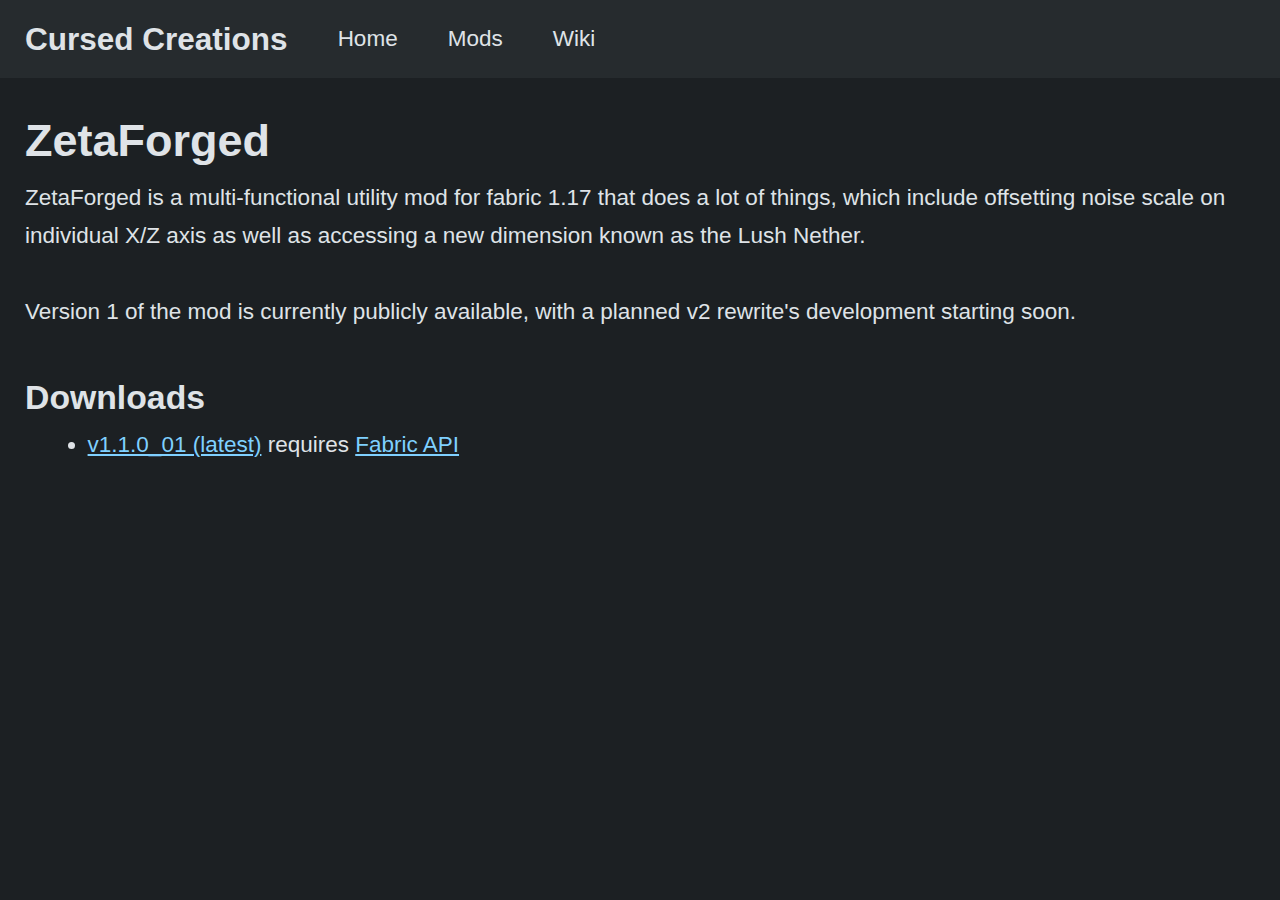
<file: downloads/zetaforged.html>
<!DOCTYPE html>
<html lang="en">

<head>
	<meta charset="utf-8" />
    <link rel="shortcut icon" type="image/png" href="../assets/cursedcreations.png">

    <meta name="viewport" content="width=device-width, initial-scale=1" />
    <meta name="description" content="Formerly Connection Terminated, we are a group of people dedicated to breaking Minecraft. Est 2020.">
    <meta property="og:title" content="Cursed Creations">
    <meta property="og:url" content="https://cursedcreationsteam.github.io">
    <meta property="og:type" content="website">
    <meta property="og:description" content="Formerly Connection Terminated, we are a group of people dedicated to breaking Minecraft. Est 2020.">
    <meta property="og:image" content="../assets/cursedcreations.png">
    <meta property="twitter:card" content="summary">
    <meta property="twitter:domain" content="cursedcreationsteam.github.io">
    <meta property="twitter:url" content="https://cursedcreationsteam.github.io">
    <meta name="twitter:description" content="Formerly Connection Terminated, we are a group of people dedicated to breaking Minecraft. Est 2020.">
    <meta name="twitter:image" content="../assets/cursedcreations.png">
    
		    <link rel="stylesheet" href="../css/reset.css">
    		<link rel="stylesheet" href="../css/theme.css">
			<link rel="stylesheet" href="../css/mobile.css">
			<link rel="stylesheet" href="../css/misc.css">
			<link rel="stylesheet" href="../css/header.css">
	
        <title>Cursed Creations | ZetaForged</title>
</head>

<body>
  <div style="display: contents">     
  <header class="headitem">
    <nav class="headitem">
      <a class="brand headitem" href="/">Cursed Creations</a>
      <!-- Extra code implemented to make my life a lot easier -->
    <div tabindex="0" id="menuicon">
      <div id="openmenu" class="menuicon" >
      <md-outlined-icon-button aria-label="Toggle navigation" class="headitem"> 
        <div class="menuicon1" onclick="openmenu()">
        <md-icon class="headitem"><svg xmlns="http://www.w3.org/2000/svg" height="24" viewBox="0 -960 960 960" width="24" class="headitem">
          <path d="M120-240v-80h720v80H120Zm0-200v-80h720v80H120Zm0-200v-80h720v80H120Z" class="headitem"></path></svg></md-icon></md-outlined-icon-button> 
        </div>
        <div id="closemenu" class="menuicon1" onclick="closemenu()">
          <md-icon class="headitem"><svg xmlns="http://www.w3.org/2000/svg" height="24" viewBox="0 -960 960 960" width="24" class="headitem">
            <path d="M120-240v-80h720v80H120Zm0-200v-80h720v80H120Zm0-200v-80h720v80H120Z" class="headitem"></path></svg></md-icon></md-outlined-icon-button> 
          </div>
        </div>
      </div>
        <!-- Had to make this for JS -->
        <div id="mobilemenu">
          <ul id="menucontents" class="links headitem ">
            <li class="headitem"><a href="../" class="headitem">Home</a></li>
            <li class="headitem"><a href="../downloads" class="headitem">Mods</a></li>
            <li class="headitem"><a href="../wiki" class="headitem">Wiki</a></li>
          </ul>
          </nav>
        </header>   
                <main class="headitem">    
                  <h1>ZetaForged</h1> 
                  <p>ZetaForged is a multi-functional utility mod for fabric 1.17 that does a lot of things, which include offsetting noise scale on individual X/Z axis as well as accessing a new dimension known as the Lush Nether.</p> 
                  <p>Version 1 of the mod is currently publicly available, with a planned v2 rewrite&#39;s development starting soon.</p> 
                  <h2>Downloads</h2> 
                  <ul>
                    <li><a href="https://cdn.modrinth.com/data/fAy8Ci47/versions/I8m7OW12/zetaforged-1.1.0_01.jar">v1.1.0_01 (latest)</a> requires <a href="https://cdn.modrinth.com/data/P7dR8mSH/versions/0.46.1%2B1.17/fabric-api-0.46.1%2B1.17.jar">Fabric API</a></li>
                  </ul>
                </main> 
		</div>
        <script src="../js/script.js"></script>
  </body>
</html>
</file>
<file: css/theme.css>
/* Coloration for various things. */
/* Please don't mess with this unless you want to recolor the entire website. */
:root,
:host {
    --md-sys-color-background: #101417;
    --md-sys-color-on-background: #dfe3e7;
    --md-sys-color-surface: #101417;
    --md-sys-color-surface-dim: #101417;
    --md-sys-color-surface-bright: #353a3d;
    --md-sys-color-surface-container-lowest: #0a0f12;
    --md-sys-color-surface-container-low: #181c1f;
    --md-sys-color-surface-container: #1c2023;
    --md-sys-color-surface-container-high: #262b2e;
    --md-sys-color-surface-container-highest: #313539;
    --md-sys-color-on-surface: #dfe3e7;
    --md-sys-color-surface-variant: #3f484f;
    --md-sys-color-on-surface-variant: #bec8d0;
    --md-sys-color-inverse-surface: #dfe3e7;
    --md-sys-color-inverse-on-surface: #2d3134;
    --md-sys-color-outline: #88929a;
    --md-sys-color-outline-variant: #3f484f;
    --md-sys-color-shadow: #000000;
    --md-sys-color-scrim: #000000;
    --md-sys-color-surface-tint: #7fd0ff;
    --md-sys-color-primary: #7fd0ff;
    --md-sys-color-on-primary: #00344a;
    --md-sys-color-primary-container: #007ba8;
    --md-sys-color-on-primary-container: #ffffff;
    --md-sys-color-inverse-primary: #00658c;
    --md-sys-color-secondary: #aacbe2;
    --md-sys-color-on-secondary: #113446;
    --md-sys-color-secondary-container: #234356;
    --md-sys-color-on-secondary-container: #b8d9f0;
    --md-sys-color-tertiary: #e9b3ff;
    --md-sys-color-on-tertiary: #4a1862;
    --md-sys-color-tertiary-container: #935fab;
    --md-sys-color-on-tertiary-container: #ffffff;
    --md-sys-color-error: #ffb4ab;
    --md-sys-color-on-error: #690005;
    --md-sys-color-error-container: #93000a;
    --md-sys-color-on-error-container: #ffdad6;
}
</file>
<file: css/header.css>
header.headitem
    {
        display:contents
    }
nav.headitem
    {
        position:sticky;
        top:0;
        display:grid;
        align-items:center;
        column-gap:2ch;
        padding:1ch 2ch;
        background:var(--md-sys-color-surface-container-high);
        min-height:5svh;
        grid-template-areas:"brand links .";
        grid-template-columns:auto auto 1fr
    }
nav.headitem .headitem
    {
        color:var(--md-sys-color-on-surface)
    }
nav.headitem a.headitem
    {
        text-decoration:none
    }
nav.headitem a.headitem:hover,nav.headitem a.headitem:focus,nav.headitem a.headitem:focus-within,nav.headitem a.headitem:focus-visible
    {
        color:var(--md-sys-color-on-surface-variant)
    }
nav.headitem :scope .brand
    {   
        grid-area:brand;
    }
nav.headitem :scope .menu
    {
        grid-area:menu
    }
nav.headitem :scope .links
{
    grid-area:links;
}
.brand.headitem.headitem
    {
        font-weight:bolder;
        font-size:1.4rem;
        grid-area:brand
    }
md-outlined-icon-button.headitem.headitem
    {
        display:none;
        justify-self:end;
        grid-area:menu
    }
.links.headitem.headitem
{
    list-style-type:none;
    display:flex;
    padding:0;
    column-gap:4ch;
    grid-area:links
}
.links.headitem li.headitem
{
    display:contents
}
@media (max-width: 800px)
{
    nav.headitem.headitem
    {
        grid-template-areas:"brand menu" "links links";
        grid-template-columns:1fr auto;
        grid-template-rows:auto min-content
    }
    md-outlined-icon-button.headitem.headitem
    {
        display:revert-layer
    }
    .links.headitem.headitem
    {
        flex-direction:column;
        row-gap:2ch;
    }.links.headitem.headitem:not(.shown)
    {
        display:none;
    }
}
@media (min-width: 801px)
{
    .links.headitem.headitem:not(.shown)
    {
        display:flex;
    }
}
main.headitem.headitem
{
    padding:2ch;
}
code
{
    background:var(--md-sys-color-surface-container-highest);
    color:var(--md-sys-color-on-surface);
    padding:0 .25ch;
}
body
{
    background:var(--md-sys-color-surface-container);
    color:var(--md-sys-color-on-surface);
}
a
{
    color:var(--md-sys-color-primary)
}
:where(ul,ol,li)
{
    padding:revert
}
</file>
<file: css/misc.css>
/* This stylesheet is for miscellaneous things that I couldn't find a place for.
Items may have inaccurate names that don't reflect what they do. 
For everything except for centeredtext and justifytext, they didn't make any visible changes, so I made up a few names.
Hopefully this clears things up! */
h2.indexmargins.indexmargins
{
    margin-top:1rem
}

h3.indexmargins+p.indexmargins
{
    margin-block-end:0
} 

p.centeredtext
{
    text-align:center;
    max-inline-size:revert
}

h3.justifytext:after

{
    display:inline;content:":"
}
p.justifytext

{
    text-align:justify
} 

.note,ul
{
    padding-left:5ch
}
</file>
<file: css/mobile.css>
/* THIS IS ONLY FOR THE MOBILE MENUBAR */
/* You'll find the normal CSS in header.css. */
@media (max-width: 800px)
{
    .menuicon
    {
        display:block;
    }
}
@media (min-width: 800px)
{
    .menuicon
    {
        display:none;
    }
}
.menuicon
{
    border:1px solid #828D94;
    border-radius:50%;
    padding-left:11px;
    padding-top:3px;
    padding-bottom:3px;
    padding-right:3px;
    max-width:40px;
    max-height:40px;
}
.menuicon1
{
    filter:invert(90%);
    position:relative;
    right:4px;
    top:4px;
}
#closemenu
{
    position:relative;
    top:-28px;
    display:none;
}
#openmenu
{
    position:relative;
    top:0px;
}
@keyframes menuanim {
    0% {
      background-color:rgba(255, 255, 255, 0.2);
    }
    100% {
        background-color:transparent;
    }
  }
#menuicon
{
    border-radius:50%;
    max-width:40px;
    max-height:40px;
}
#menuicon:active
{
    animation: none;
}
#menuicon:focus
{
    animation: menuanim 1s ease-in-out backwards;
}
</file>
